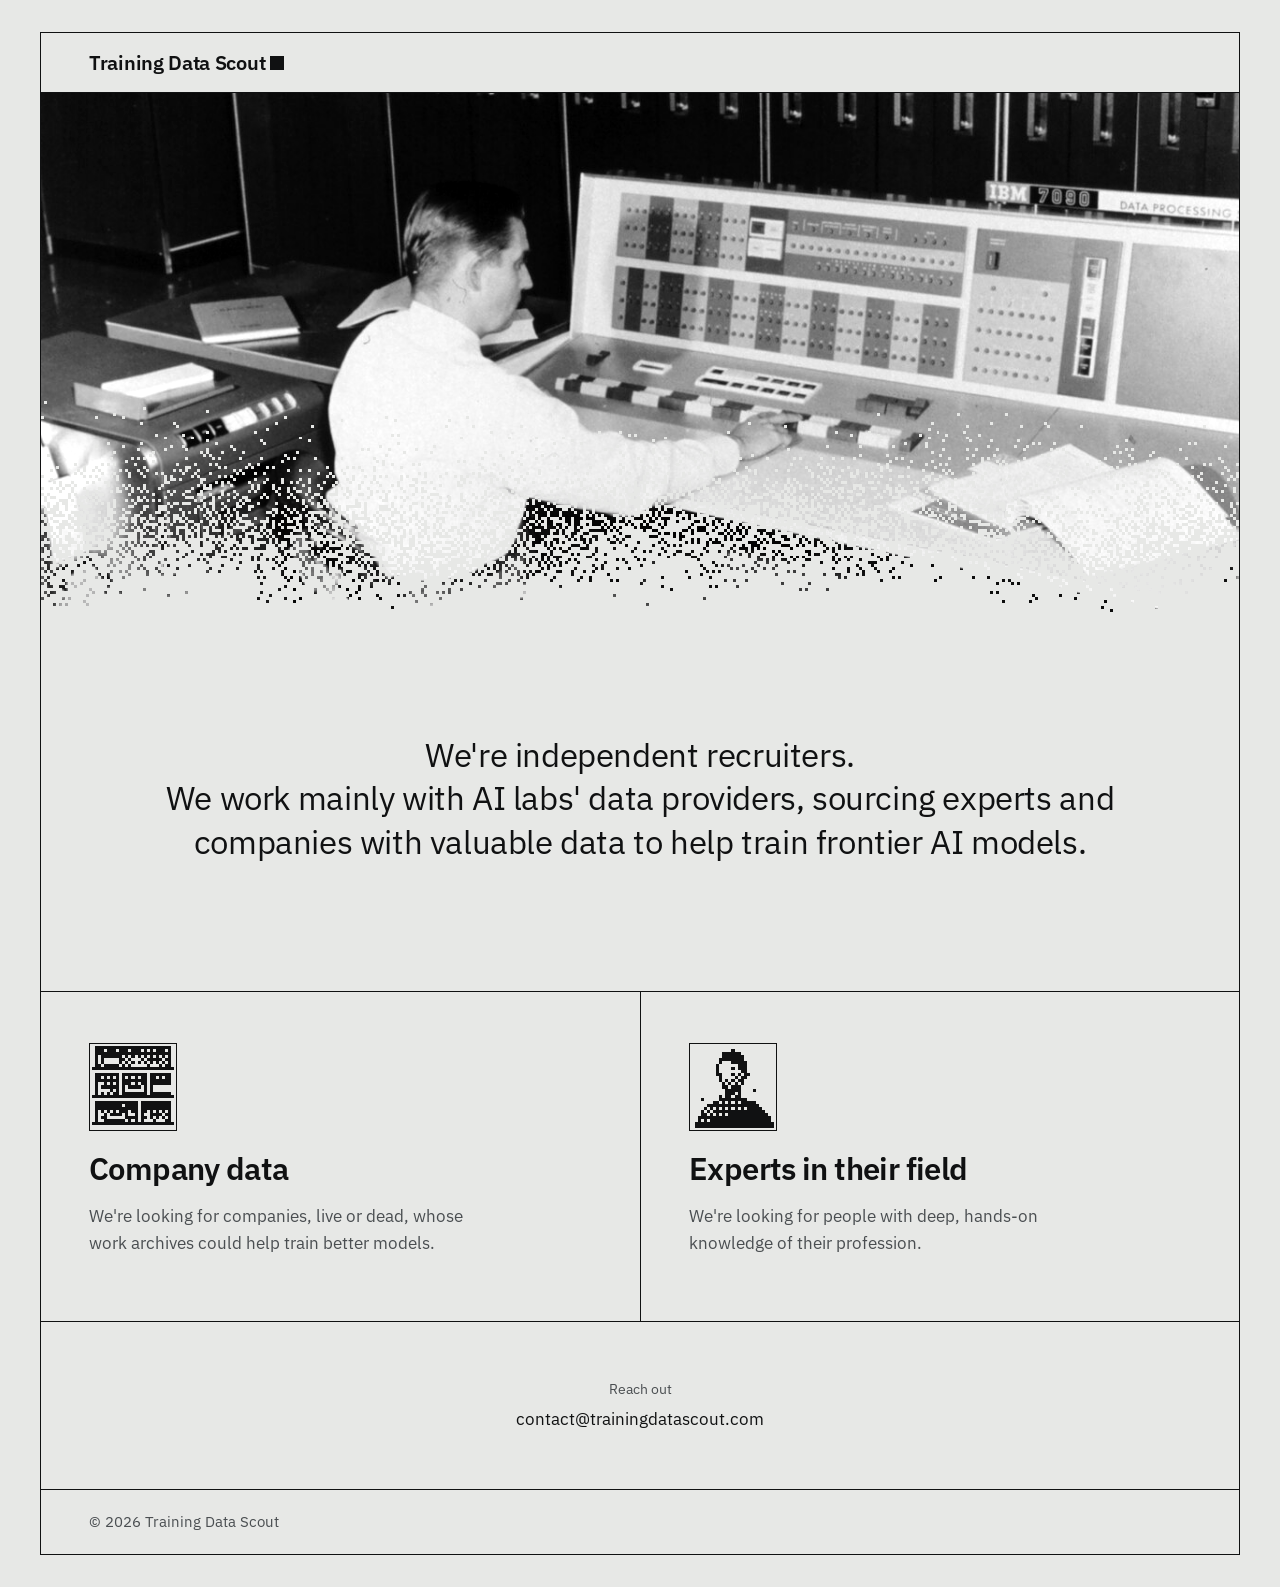
<file: index.html>
<!doctype html>
<html lang="en">
<head>
<meta charset="utf-8">
<meta name="viewport" content="width=device-width, initial-scale=1">
<title>Training Data Scout</title>
<meta name="description" content="Independent recruiters. We work mainly with AI labs' data providers, sourcing experts and companies with valuable data to help train frontier AI models.">
<meta name="theme-color" content="#e7e8e6">
<link rel="canonical" href="https://trainingdatascout.com/">
<link rel="icon" href="favicon.svg" type="image/svg+xml">
<meta property="og:type" content="website">
<meta property="og:title" content="Training Data Scout">
<meta property="og:description" content="Independent recruiters. We work mainly with AI labs' data providers, sourcing experts and companies with valuable data to help train frontier AI models.">
<meta property="og:url" content="https://trainingdatascout.com/">
<meta property="og:image" content="https://trainingdatascout.com/assets/hero.jpg">
<meta name="twitter:card" content="summary_large_image">
<link rel="preload" href="assets/fonts/plex-400.woff2" as="font" type="font/woff2" crossorigin>
<link rel="preload" href="assets/fonts/plex-600.woff2" as="font" type="font/woff2" crossorigin>
<link rel="stylesheet" href="style.css">
</head>
<body>
<a class="skip" href="#contact">Skip to contact</a>

<div class="frame">
  <header class="bar">
    <h1 class="wordmark" translate="no">Training Data Scout<span class="block" aria-hidden="true"></span></h1>
  </header>

  <figure class="photo">
    <img src="assets/hero.jpg" width="1280" height="1004" fetchpriority="high"
         alt="Black-and-white photograph, about 1965: a technician seated at the console of an IBM 7090 computer, in front of rows of dark cabinets.">
    <canvas id="dither" aria-hidden="true"></canvas>
  </figure>

  <main>
    <section class="statement">
      <p>We're independent recruiters.<br>We work mainly with AI labs' data providers, sourcing experts and companies with valuable data to help train frontier AI models.</p>
    </section>

    <section class="cards" aria-label="What we look for">
      <article class="card">
        <canvas class="picto" data-picto="company" aria-hidden="true"></canvas>
        <h2>Company data</h2>
        <p>We're looking for companies, live or dead, whose work archives could help train better models.</p>
      </article>
      <article class="card">
        <canvas class="picto" data-picto="expert" aria-hidden="true"></canvas>
        <h2>Experts in their field</h2>
        <p>We're looking for people with deep, hands-on knowledge of their profession.</p>
      </article>
    </section>

    <section id="contact" class="contact">
      <a class="mail" href="mailto:contact@trainingdatascout.com">
        <span class="mail-lead">Reach out</span>
        <span class="mail-addr">contact@trainingdatascout.com</span>
      </a>
    </section>
  </main>

  <footer class="foot">
    <span translate="no">&copy; 2026 Training Data Scout</span>  </footer>
</div>

<script src="dither.js"></script>
<script src="picto.js"></script>
</body>
</html>
</file>
<file: style.css>
/* Training Data Scout — boxy, one family (IBM Plex Sans, SIL OFL, self-hosted) */
@font-face {
  font-family: "IBM Plex Sans";
  src: url("assets/fonts/plex-400.woff2") format("woff2");
  font-weight: 400; font-style: normal; font-display: swap;
}
@font-face {
  font-family: "IBM Plex Sans";
  src: url("assets/fonts/plex-600.woff2") format("woff2");
  font-weight: 600; font-style: normal; font-display: swap;
}

:root {
  --paper: #e7e8e6;
  --ink: #101112;
  --muted: #4a4e51;      /* 6.9:1 on paper */
  --line: #101112;
  --pad: clamp(1.25rem, 4vw, 3rem);
}

*, *::before, *::after { box-sizing: border-box; border-radius: 0; }

html { -webkit-text-size-adjust: 100%; background: var(--paper); }

body {
  margin: 0;
  padding: clamp(0.75rem, 2.5vw, 2rem);
  background: var(--paper);
  color: var(--ink);
  font: 400 1.0625rem/1.6 "IBM Plex Sans", system-ui, sans-serif;
  -webkit-font-smoothing: antialiased;
}

.skip {
  position: absolute; left: 0.5rem; top: -4rem;
  padding: 0.6rem 1rem; background: var(--ink); color: var(--paper);
}
.skip:focus-visible { top: 0.5rem; z-index: 10; }

.frame {
  max-width: 1200px;
  margin: 0 auto;
  border: 1px solid var(--line);
}

/* Header: wordmark only */
.bar {
  padding: 1.1rem var(--pad);
  border-bottom: 1px solid var(--line);
}
.wordmark {
  margin: 0;
  font-weight: 600;
  font-size: 1.25rem;
  line-height: 1.2;
  letter-spacing: -0.015em;
}
.wordmark .block {
  display: inline-block;
  width: 0.698em; height: 0.698em; /* Plex Sans cap height 698/1000 em */
  margin: 0 0 0 0.22em;
  vertical-align: baseline;
  background: var(--ink);
}

/* Photo with pixel-dithered lower edge */
.photo {
  position: relative;
  margin: 0;
  aspect-ratio: 16 / 7;
  overflow: hidden;
  background: #1a1a1a;
}
.photo img {
  display: block;
  width: 100%; height: 100%;
  object-fit: cover;
  object-position: 50% 42%;
  filter: grayscale(1) contrast(1.05);
}
.photo canvas {
  position: absolute; left: 0; right: 0; bottom: -1px;
  width: 100%; height: 46%;
  image-rendering: pixelated;
  pointer-events: none;
}

/* Statement */
.statement {
  padding: clamp(3.5rem, 9vw, 8rem) var(--pad) clamp(4rem, 10vw, 9rem);
}
.statement p {
  max-width: 30em;
  margin: 0 auto;
  text-align: center;
  font-size: clamp(1.4rem, 2.6vw, 2.0625rem);
  line-height: 1.32;
  letter-spacing: -0.012em;
  text-wrap: balance;
}

.statement .hello { display: block; margin-bottom: 0.6em; font-weight: 600; }

/* Cards */
.cards {
  display: grid;
  grid-template-columns: 1fr 1fr;
  border-top: 1px solid var(--line);
}
.card {
  padding: clamp(1.75rem, 4vw, 3.25rem) var(--pad) clamp(2.25rem, 5vw, 4.5rem);
  min-height: 14rem;
}
.card + .card { border-left: 1px solid var(--line); }
.card h2 {
  margin: 0 0 1rem;
  font-weight: 600;
  font-size: clamp(1.5rem, 2.4vw, 2rem);
  line-height: 1.15;
  letter-spacing: -0.02em;
}
.card p {
  margin: 0;
  max-width: 22em;
  color: var(--muted);
  text-wrap: pretty;
}

.picto {
  display: block;
  width: 88px; height: 88px;
  margin: 0 0 1.25rem;
  background: var(--paper);
  outline: 1px solid var(--ink);
  outline-offset: -1px;
  image-rendering: pixelated;
}

/* Contact */
.contact { border-top: 1px solid var(--line); }
.mail {
  display: flex;
  flex-direction: column;
  align-items: center;
  justify-content: center;
  text-align: center;
  gap: 0.35rem;
  padding: clamp(2.25rem, 5vw, 3.5rem) var(--pad);
  color: var(--ink);
  text-decoration: none;
  transition: background-color 0.15s, color 0.15s;
}
.mail-lead { color: var(--muted); font-size: 0.875rem; transition: color 0.15s; }
.mail-addr {
  font: inherit;
  font-weight: 400;
  overflow-wrap: anywhere;
  text-decoration: none;
  transition: opacity 0.15s;
}
.mail:hover .mail-addr, .mail:focus-visible .mail-addr { opacity: 0.85; }
.mail:hover, .mail:focus-visible { background: var(--ink); color: var(--paper); }
.mail:hover .mail-lead, .mail:focus-visible .mail-lead { color: #c9cbc9; }
.mail:focus-visible { outline: 3px solid var(--ink); outline-offset: 3px; }

/* Footer */
.foot {
  display: flex;
  flex-wrap: wrap;
  justify-content: space-between;
  gap: 0.25rem 2rem;
  padding: 1.25rem var(--pad);
  border-top: 1px solid var(--line);
  color: var(--muted);
  font-size: 0.9375rem;
}

@media (max-width: 720px) {
  .photo { aspect-ratio: 4 / 5; }
  .photo img { object-position: 38% 50%; }
  .photo canvas { height: 34%; }
  .cards { grid-template-columns: 1fr; }
  .card + .card { border-left: 0; border-top: 1px solid var(--line); }
  .card { min-height: 0; }
  .picto { width: 68px; height: 68px; }
}

@media (prefers-reduced-motion: reduce) {
  .mail, .mail-lead, .mail-addr { transition: none; }
}
</file>
